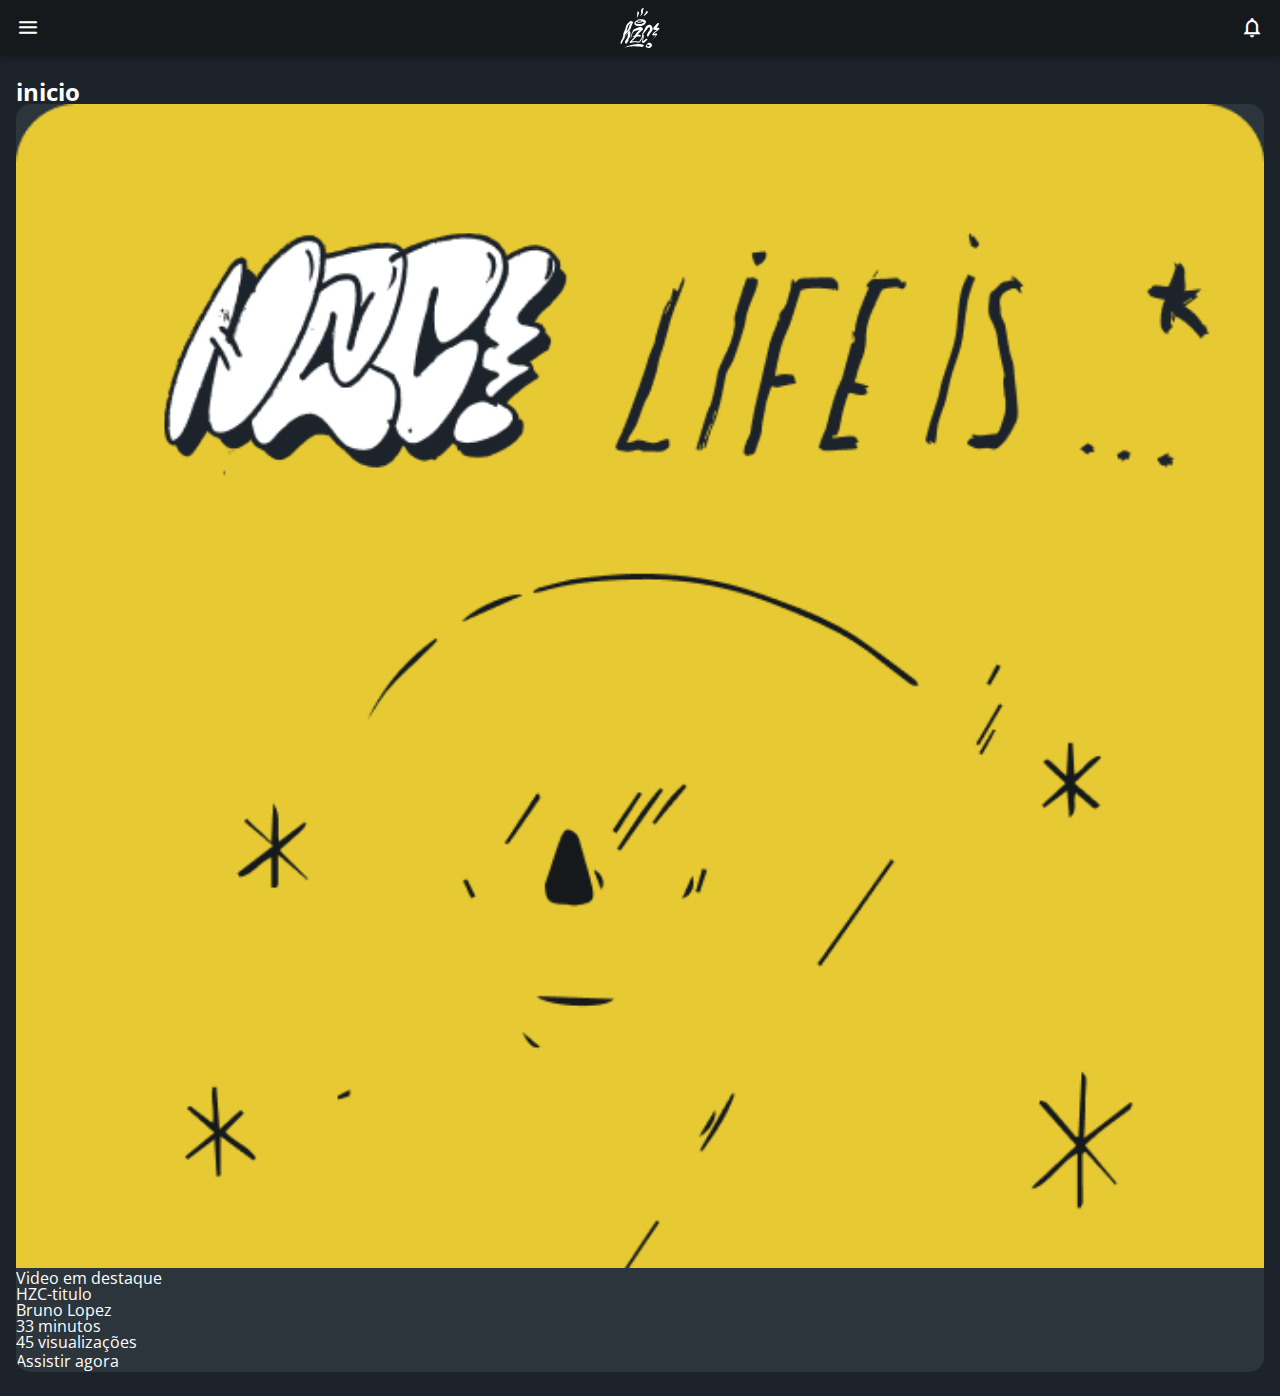
<file: flex-e-grid-main/index.html>
<!DOCTYPE html>
<html lang="pt-br">
<head>
    <meta charset="UTF-8">
    <meta http-equiv="X-UA-Compatible" content="IE=edge">
    <meta name="viewport" content="width=device-width, initial-scale=1.0">

    <link rel="preconnect" href="https://fonts.googleapis.com">
    <link rel="preconnect" href="https://fonts.gstatic.com" crossorigin>
    <link rel="stylesheet" href="https://fonts.googleapis.com/css2?family=Open+Sans:wght@400;600;700&display=swap">
    <link rel="stylesheet" href="../flex-e-grid-main/assets/css/reset.css">
    <link rel="stylesheet" href="../flex-e-grid-main/assets/css/estilo.css">
    

    <title>HZC home</title>
</head>
<body>

    <header class="cabecalho">
        <button class="cabecalho__menu" aria-label="menu"><i></i></button>
        <img src="assets/img/logo.svg" alt="logotipo HZC" class="cabecalho__logo">
        <button class="cabecalho__notificacao" aria-label="notificação"><i></i></button>
    </header>
    
    <nav class="menu-lateral">
        <img src="assets/img/logo.svg" alt="" class="menu-lateral__logo">
        <a href="#" class="menu-lateral__link menu-lateral__link--inicio ">Início</a>
        <a href="#" class="menu-lateral__link menu-lateral__link--videos">Vídeos</a>
        <a href="#" class="menu-lateral__link menu-lateral__link--picos">Picos</a>
        <a href="#" class="menu-lateral__link menu-lateral__link--integrantes">Integrantes</a>
        <a href="#" class="menu-lateral__link menu-lateral__link--camisas">Camisas</a>
        <a href="#" class="menu-lateral__link menu-lateral__link--pinturas">Pinturas</a>
    </nav>

    <main class="principal">
        <h2 class="titulo-pagina">inicio</h2>

        <article class="cartao">
            <img src="assets/img/banner-mobile_1.png" alt="banner do cartao" class="cartao__imagem"> 
            <div class="cartao__conteudo">
                <p class="cartao__destaque">Video em destaque</p>

                <h3 class="cartao__titulo">HZC-titulo</h3>
                
                <p class="cartao__perfil">Bruno Lopez</p>

                <p class="cartao__info cartao__info--tempo">33 minutos</p> 

                <p class="cartao__info cartao__info--visualizacao">45 visualizações</p>

                <button class="cartao__botao cartao__botao--play cartao__botao--destaque">Assistir agora</button>
            </div>           
        </article>
    </main>
    <script src="index.js"></script>
    
</body>
</html>
</file>
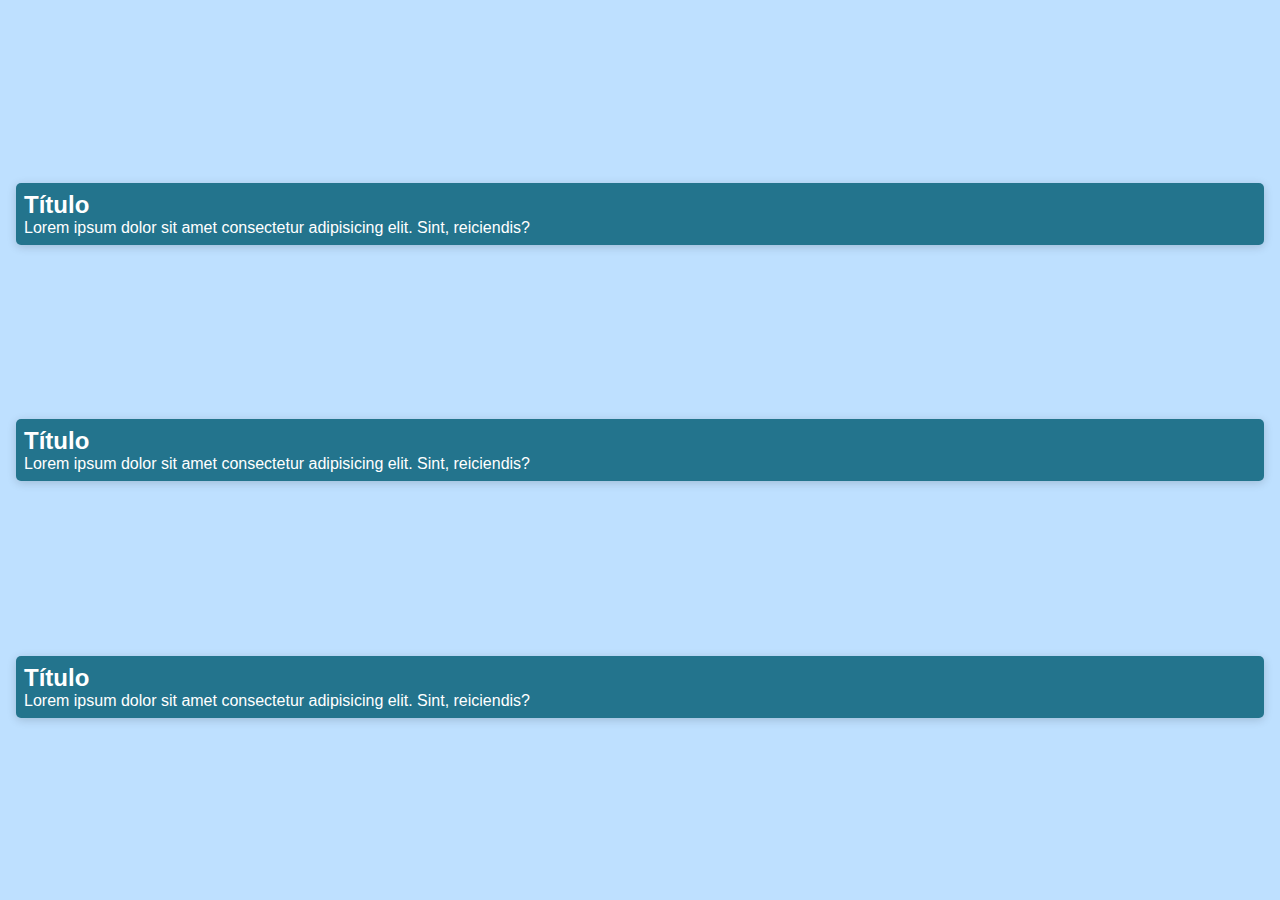
<file: testes/ex001.html>
<!DOCTYPE html>
<html lang="en">
<head>
    <meta charset="UTF-8">
    <meta http-equiv="X-UA-Compatible" content="IE=edge">
    <meta name="viewport" content="width=device-width, initial-scale=1.0">
    <title>Document</title>
    <style>
        * {
    margin: 0;
    padding: 0;
    box-sizing: border-box;
}

body {
    font-family: Arial, Helvetica, sans-serif;
    color: #ffffff;
    background-color: #bee0ff;
}

.cartoes {
    display: flex;
    flex-direction: column;
    justify-content: space-evenly;
    

    padding: 8px 16px;
    height: 100vh;
}

.cartao {
    background-color: #23748d;
    padding: 8px;
    border-radius: 5px;
    box-shadow: 0 2px 10px #0000002a;
}
    </style>
</head>
<body>
    <section class="cartoes">
        <div class="cartao">
            <h2 class="cartao__titulo">Título</h2>
            <p class="cartao__texto">Lorem ipsum dolor sit amet consectetur adipisicing elit. Sint, reiciendis?</p>
        </div>
        <div class="cartao">
            <h2 class="cartao__titulo">Título</h2>
            <p class="cartao__texto">Lorem ipsum dolor sit amet consectetur adipisicing elit. Sint, reiciendis?</p>
        </div>
        <div class="cartao">
            <h2 class="cartao__titulo">Título</h2>
            <p class="cartao__texto">Lorem ipsum dolor sit amet consectetur adipisicing elit. Sint, reiciendis?</p>
        </div>
    </section>
</body>
</html>
</file>
<file: flex-e-grid-main/assets/css/estilo.css>
@font-face {
    font-family: 'icones';
    src: url(../font/icones.ttf);
}

body{
    background-color: #1D232A;
    font-family: 'Open Sans','icones', sans-serif;
    color: #ffffff;
}


.cabecalho{
    display: flex;
    justify-content: space-between;
    align-items: center;


    background-color: #15191c;
    padding: 8px 16px;
    box-shadow: 0px 4px 4px rgba(0, 0, 0, 0.16)
}
.cabecalho__menu i::before{
    content:"\e904";
    font-size: 24px;    
}
.cabecalho__notificacao i::before{
    content:"\e906";
    font-size: 24px;
}
.cabecalho__logo{
    width: 40px;
}


.menu-lateral{
    display: flex;
    flex-direction: column;

    background-color: #15191c;
    width: 75vw;
    height: 100vh;

    position: absolute;
    left: -100vw;
    transition: .25s;
}
.menu-lateral--ativo{
    left: 0;
    transition: .25s;
}
.menu-lateral__logo{
    align-self: center;
    width: 118px;
    padding: 16px;
}
.menu-lateral__link{
    display: flex;
    align-items: center;

    height: 64px;
    color: #95999c;
    padding-left: 64px;

    
}

/*menu hambuger inicio*/
.menu-lateral__link--ativo{
    color: #ffffff;
    padding-left: 56px;
    border-left: 8px solid #ffffff;
    transition: .25s;
}
.menu-lateral__link::before{
    content: "\e900";
    width: 24px;
    height: 24px;
    font-size: 24px;
    position: absolute;
    left: 24px;
}

.menu-lateral__link--inicio::before{
    content: "\e902";
}
.menu-lateral__link--videos::before{
    content: "\e90e";
}
.menu-lateral__link--picos::before{
    content: "\e909";
}
.menu-lateral__link--integrantes::before{
    content: "\e903";
}
.menu-lateral__link--camisas::before{
    content: "\e900";
}
.menu-lateral__link--pinturas::before{
    content: "\e90a";
}

.principal{
    padding: 24px 16px;
}
.titulo-pagina{
    font-size: 1.5rem;
    font-weight: 700;
}
.cartao{
    width: 100%;
    border-radius: 15px;
    overflow: hidden;
    background-color: #2c343c;
}
</file>
